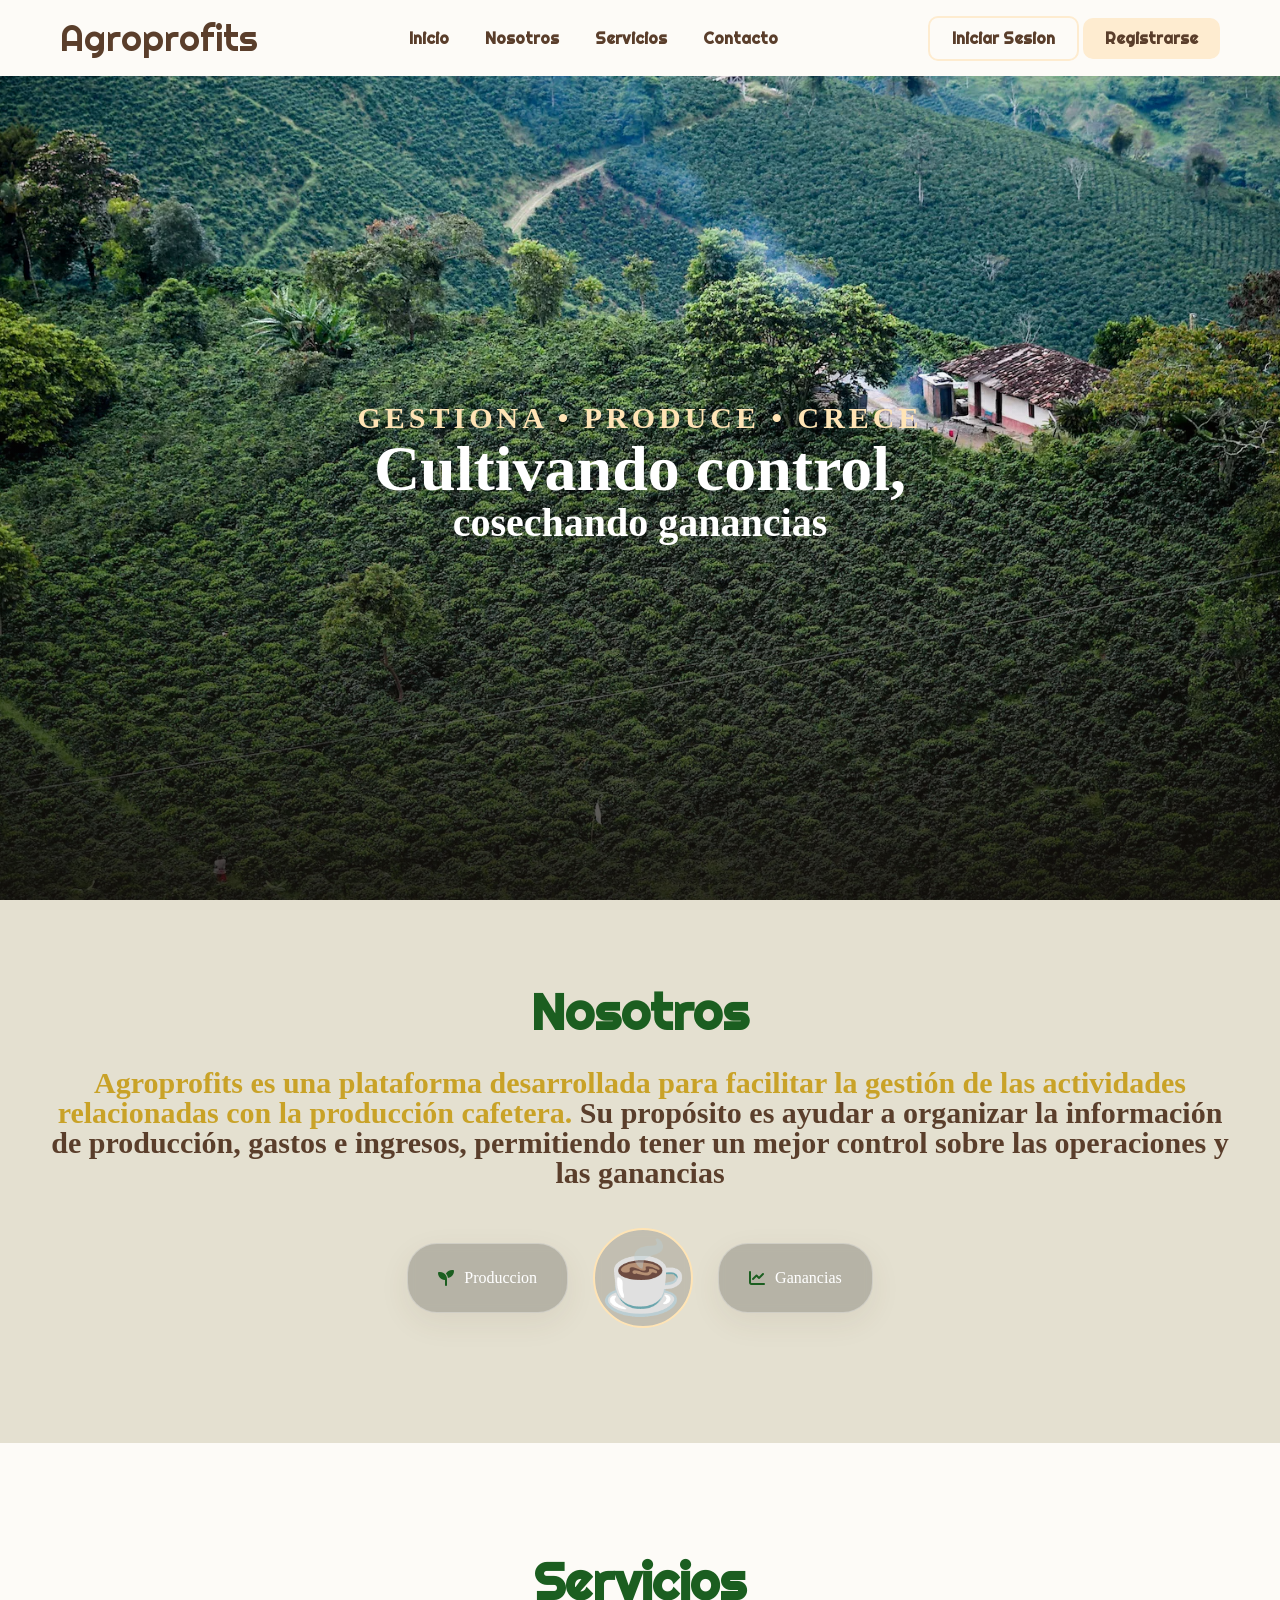
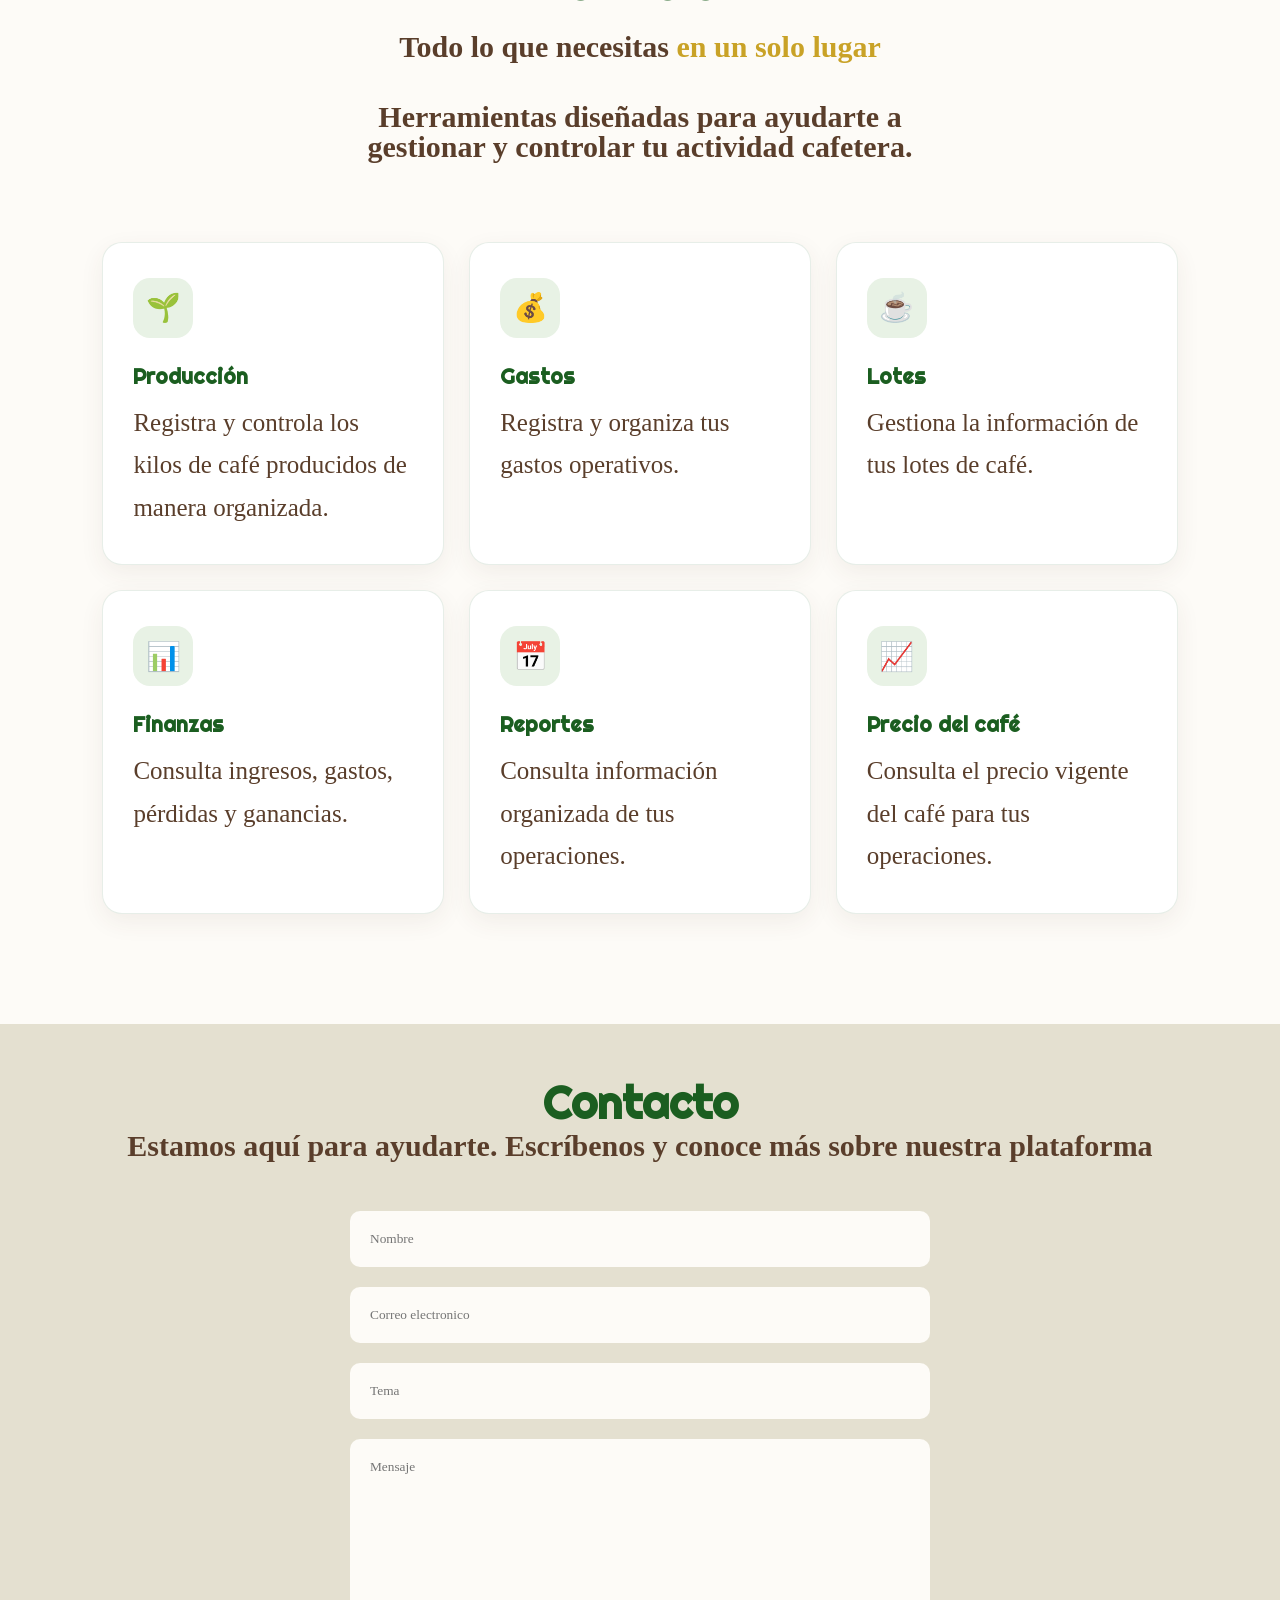
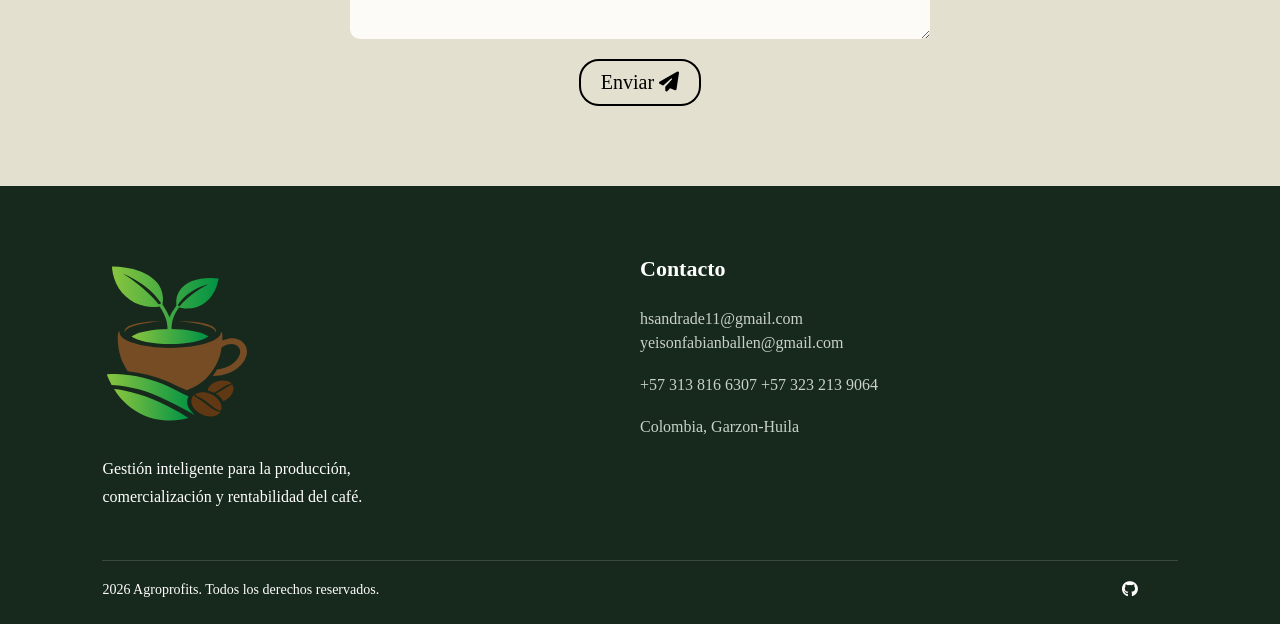
<file: index.html>
<!DOCTYPE html>
<html lang="en">
<head>
    <meta charset="UTF-8">
    <meta http-equiv="X-UA-Compatible" content="IE=edge">
    <meta name="viewport" content="width=device-width, initial-scale=1.0">
    <link rel="stylesheet" href="https://cdnjs.cloudflare.com/ajax/libs/font-awesome/6.3.0/css/all.min.css">
    <link rel="stylesheet" href="css/style.css">
    <title>Agroprofits</title>
</head>
<body>
    <!--Menu Header-->
    <div class="container-header">
        <header>
            <div class="logo">
                <a href="#">Agroprofits</a>
            </div>
            <nav id="nav">
                <ul>
                    <li><a href="#inicio" onclick="seleccionar()">Inicio</a></li>
                    <li><a href="#nosotros" onclick="seleccionar()">Nosotros</a></li>
                    <li><a href="#servicios" onclick="seleccionar()">Servicios</a></li>
                    <li><a href="#contacto" onclick="seleccionar()">Contacto</a></li>
                </ul>
            </nav>

            <div class="botones">
                <a href="./Inicio de secion/index.html" class="btn-login">Iniciar Sesion</a>
                <a href="./Registro Usuario/index.html" class="btn-register">Registrarse</a>
            </div>
            <div class="nav-responsive" onclick="mostrarOcultarMenu()">
                <i class="fa-solid fa-bars"></i>
            </div>
        </header>
    </div>

    <section id="inicio" class="inicio">
        <div class="container"></div>
        <div class="hero-content">
            <p class="hero-small">
                GESTIONA • PRODUCE • CRECE
            </p>
            <h1>
                Cultivando control,
                <span>cosechando ganancias</span>
            </h1>
    </section>

    <section id="nosotros" class="nosotros">
        <div class="container-section">
            <h2>Nosotros</h2>
            <p>
                <span>Agroprofits es una plataforma desarrollada para facilitar la gestión de las actividades relacionadas con la producción cafetera.</span>
                Su propósito es ayudar a organizar la información de producción, gastos e ingresos, permitiendo tener un mejor control sobre las operaciones y las ganancias
            </p>
        </div>
        <div class="coffe-elements">
            <div class="coffee-card">
                <i class="fa-solid fa-seedling"></i>
                <span>Produccion</span>
            </div>
            <div class="coffee-main">
                ☕️
            </div>
            <div class="coffee-card">
                <i class="fa-solid fa-chart-line"></i>
                <span>Ganancias</span>
            </div>
        </div>
    </section>

    <section id="servicios" class="servicios">
        <div class="container-servicios">
            <div class="servicios-titulo">
                <h2>Servicios</h2>
                <p>
                    Todo lo que necesitas
                    <span>en un solo lugar</span>
                </p>
                <p class="servicios-descripcion">
                    Herramientas diseñadas para ayudarte a gestionar
                    y controlar tu actividad cafetera.
                </p>
            </div>
            <div class="servicios-grid">
                <!-- Producción -->
                <div class="servicio-card">
                    <div class="servicio-icon">
                        🌱
                    </div>
                    <h3>Producción</h3>
                    <p>
                        Registra y controla los kilos de café
                        producidos de manera organizada.
                    </p>
                    <span class="servicio-arrow">→</span>
                </div>
                <!-- Gastos -->
                <div class="servicio-card">
                    <div class="servicio-icon">
                        💰
                    </div>
                    <h3>Gastos</h3>
                    <p>
                        Registra y organiza tus gastos
                        operativos.
                    </p>
                    <span class="servicio-arrow">→</span>
                </div>
                <!-- Lotes -->
                <div class="servicio-card">
                    <div class="servicio-icon">
                        ☕
                    </div>
                    <h3>Lotes</h3>
                    <p>
                        Gestiona la información de tus
                        lotes de café.
                    </p>
                    <span class="servicio-arrow">→</span>
                </div>
                <!-- Finanzas -->
                <div class="servicio-card">
                    <div class="servicio-icon">
                        📊
                    </div>
                    <h3>Finanzas</h3>
                    <p>
                        Consulta ingresos, gastos, pérdidas
                        y ganancias.
                    </p>
                    <span class="servicio-arrow">→</span>
                </div>
                <!-- Reportes -->
                <div class="servicio-card">
                    <div class="servicio-icon">
                        📅
                    </div>
                    <h3>Reportes</h3>
                    <p>
                        Consulta información organizada
                        de tus operaciones.
                    </p>
                    <span class="servicio-arrow">→</span>
                </div>
                <!-- Precios -->
                <div class="servicio-card">
                    <div class="servicio-icon">
                        📈
                    </div>
                    <h3>Precio del café</h3>
                    <p>
                        Consulta el precio vigente del café
                        para tus operaciones.
                    </p>
                    <span class="servicio-arrow">→</span>
                </div>
            </div>
        </div>
    </section>

    <section id="contacto" class="contacto">
        <div class="container-contacto">
                <h2>Contacto</h2>
                <p>
                    Estamos aquí para ayudarte. Escríbenos y conoce
                    más sobre nuestra plataforma
                </p>
            <div class="fila">
                <div class="col">
                    <input type="text" placeholder="Nombre">
                    <input type="email" placeholder="Correo electronico">
                    <input type="text" placeholder="Tema">
                    <textarea name="" id="" cols="30" rows="10" placeholder="Mensaje"></textarea>
                    <button>Enviar <i class="fa-solid fa-paper-plane"></i></button>
                </div>
            </div>
        </div>
    </section>

    <footer class="footer">
        <div class="footer-container">
            <div class="footer-info">
                <img src="img/logoAgro.svg" alt="Agroprofits" class="footer-logo">
                <p>
                    Gestión inteligente para la producción,
                    comercialización y rentabilidad del café.
                </p>
            </div>
            <div class="footer-contact">
                <h3>Contacto</h3>
                <p> hsandrade11@gmail.com  yeisonfabianballen@gmail.com</p>
                <p> +57 313 816 6307
                    +57 323 213 9064
                </p>
                <p> Colombia, Garzon-Huila</p>
            </div>
        </div>
        <div class="footer-bottom">
            <p>
                2026 Agroprofits. Todos los derechos reservados.
            </p>
            <div class="footer-social">
                <a href="https://hsandrade11.github.io/Portafolio/" target="_blank"><i class="fa-brands fa-github"></i></a>
                <a href="#"></a>
                <a href="#"></a>
            </div>
        </div>
    </footer>
<script src="./js/script.js"></script>
</body>
</html>
</file>
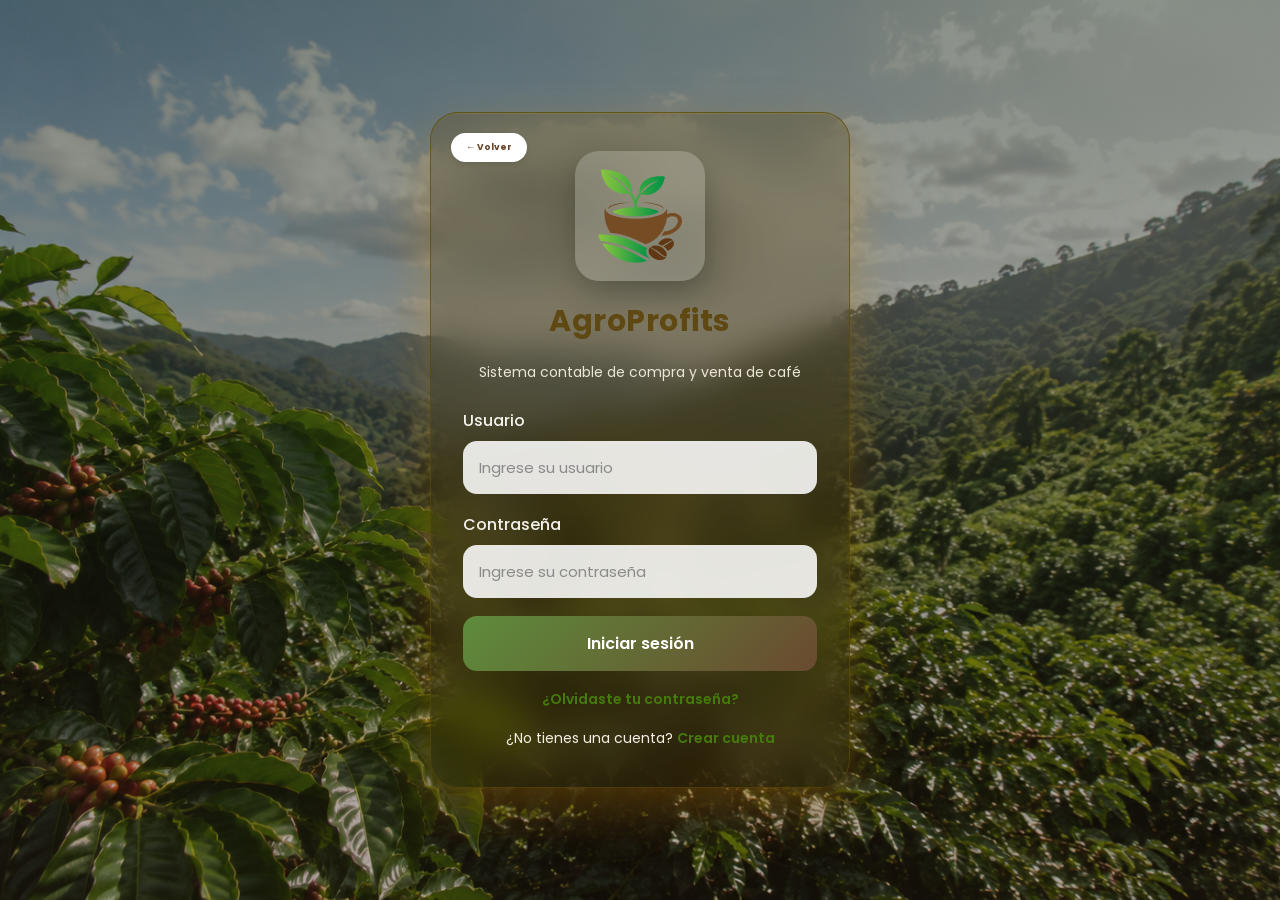
<file: Inicio de secion/index.html>
<!DOCTYPE html>
<html lang="en">
<head>
    <meta charset="UTF-8">
    <meta name="viewport" content="width=device-width, initial-scale=1.0">
    <title>Login/Agroprofits</title>
</head>

</body>
</html>
<div class="login-container">
    <a href="../index.html" class="flecha-regreso">← Volver</a>
    <img src="./img/logoAgro.svg" class="logo" alt="AgroProfits">

    <h2>AgroProfits</h2>
    <p class="subtitulo">Sistema contable de compra y venta de café</p>
    <link rel="stylesheet"  href="css/style.css">


    <form class="login-form">
        <label>Usuario</label>
        <input type="text" placeholder="Ingrese su usuario" required>
        <label>Contraseña</label>
        <input type="password" placeholder="Ingrese su contraseña" required>
        <button type="submit">Iniciar sesión</button>
        <p><a href="#">¿Olvidaste tu contraseña?</a></p>
        <div class="crear-cuenta">
            <p>¿No tienes una cuenta? <a
            href="../Registro Usuario/index.html">Crear cuenta </a></p>
        </div>
    </form>
</div>
</file>
<file: css/style.css>
@import url('https://fonts.googleapis.com/css2?family=Righteous&family=Work+Sans:wght@300;400;600;700&display=swap');

*{
    box-sizing: border-box;
    font-family: 'Works sans';
    margin: 0;
    padding: 0;
}

html{
    scroll-behavior: smooth;
}

.container-header{
    background: #FDFBF7;
    width: 100%;
    position: fixed;
    top: 0;
    left: 0;
    z-index: 100;
}

.container-header header{
    max-width: 1200px;
    margin: auto;
    display: flex;
    justify-content: space-between;
    align-items: center;
    padding: 15px 20px;
}

.container-header header .logo a{
    font-family: 'Righteous';
    font-size: 36px;
    color: #5A3E2B;
    text-decoration: none;
}

.container-header header .logo a:hover{
    color: #2F3B2C;
}

.container-header header ul{
    display: flex;
    list-style: none;
}

.container-header header nav ul li a{
    text-align: none;
    font-family: 'Righteous';
    color: #5A3E2B;
    margin: 0 15px;
    padding: 3px;
    transition: .5s;
    text-decoration: none;
    font-weight: bold;
}

.container-header header nav ul li a:hover{
    color: #2F3B2C;
}
.nav-responsive {
    background-color: #feecd0;
    color: #1B5E20;
    padding: 5px 10px;
    border-radius: 5px;
    cursor: pointer;
    display: none;
}

.btn-login{
    border: 2px solid #feecd0;
    color: #5A3E2B !important;
    font-weight: bold;
    padding: 10px 22px;
    border-radius: 10px;
    transition: .3s;
    text-decoration: none;
    font-family: 'Righteous';
}

.btn-login:hover{
    background: #feecd0; 
    transform: translateY(-3px); 
    box-shadow: 0 8px 20px rgba(0, 0, 0, 0.10);
}

.btn-login:hover::before { left: 150%; }

.btn-register{
    font-family: 'Righteous';
    background: #feecd0;
    color: #5A3E2B !important;
    padding: 10px 22px;
    border-radius: 10px;
    font-weight: 600;
    transition: .3s;
    text-decoration: none;
}

.btn-register:hover{
    transform: translateY(-3px) scale(1.03); 
    background: #ffe4b5;
    box-shadow: 0 10px 25px rgba(0, 0, 0, 0.12);
}

.btn-login:active, .btn-register:active { transform: scale(0.96); }

.inicio{
    position: relative;
    display: flex;
    align-items: center;
    justify-content: center;
    min-height: 100vh;
    text-align: center;
    background-size: cover;
    background-image: url(../img/fondo.png);
    background-position: center;
    color: #ffffff;
    background-color: #feecd0;
}

.container{
    position: absolute;
    inset: 0;
    background:
    linear-gradient(180deg, transparent 40%, rgba(20,16,12,0.82) 100%);
    }


.hero-content{
    position: relative;
    z-index: 2;
    width: 850px;
    max-width: 90%;
    padding-top: 70px;
}

.hero-small{
    font-size: 30px;
    font-weight: 600;
    letter-spacing: 4px;
    color: #ffe4b5;
    font-weight: bold;
}

.inicio h1{
    font-size: clamp(2rem, 5vw, 4rem);
    line-height: 1.05;
    margin-bottom: 25px;
}

.inicio h1 span{
    display: block;
    color: #fff;
    font-weight: bolder;
    font-size: 40px;
}

.nosotros{
    background: #E4E0D0;
    color: #fff;
    padding: 80px 20px;
}

.nosotros .container-section{
    max-width: 1200px;
    margin: auto;
}

.nosotros h2{
    font-size: 50px;
    font-family: 'Righteous';
    text-align: center;
    padding-bottom: 25px;
    color: #1B5E20;
}

.nosotros .container-section p{
    font-weight: bold;
    font-size: 30px;
    line-height: 30px;
    text-align: center;
    margin-bottom: 40px;
    color:#5A3E2B;
    
}

.nosotros .container-section p span{
color: #C9A227;
}

.coffe-elements{
    margin: 35px auto;
    display: flex;
    align-items: center;
    justify-content: center;
    gap: 25px;
}

.coffee-main{
    width: 100px;
    height: 100px;
    display: flex;
    align-items: center;
    justify-content: center;
    border-radius: 50%;
    font-size: 70px;
    background:rgba(0, 0, 0, 0.15);
    border: 2px solid #ffe4b5;
    backdrop-filter: blur(5px);
    cursor: pointer;
    overflow: hidden;
    transition:
    transform .4s ease,
    box-shadow .4s ease,
    border-color .4s ease;
}


.coffee-main:hover{
    transform: translateY(-5px);
    box-shadow: 0 20px 45px rgba(90, 62, 43, 0.18);
    border-color: #ffe4b5;
}


.coffee-card{
    display: flex;
    align-items: center;
    gap: 10px;
    padding: 25px 30px;
    border: 1px solid rgba(255,255,255,.35);
    background: rgba(0,0,0,.20);
    backdrop-filter: blur(5px);
    border-radius: 30px;
    box-shadow:0 10px 30px rgba(90, 62, 43, 0.08);
    cursor: pointer;
    overflow: hidden;
    transition:
    transform .4s ease,
    box-shadow .4s ease,
    border-color .4s ease;
}

.coffee-card i{
    color: #1B5E20;
}

.coffee-card:hover{
    transform: translateY(-5px);
    box-shadow:
        0 20px 45px rgba(90, 62, 43, 0.18);
    border-color: rgba(27, 94, 32, 0.35);
}


.servicios{
    width: 100%;
    padding: 110px 8%;
    background:  #fdfbf7;
}

.container-servicios{
    max-width: 1200px;
    margin: auto;
}

.servicios-titulo{
    text-align: center;
    margin-bottom: 80px;
}

.servicios-titulo h2{
    font-family: 'Righteous';
    color: #1B5E20;
    font-size: clamp(2rem, 4vw, 3.5rem);
    line-height: 1.15;
    margin-bottom: 20px;
}

.servicios-titulo p{
    font-weight: bold;
    font-size: 30px;
    line-height: 30px;
    text-align: center;
    margin-bottom: 40px;
    color:#5A3E2B
}

.servicios-titulo p span{
    color: #C9A227;
}

.servicios-descripcion{
    max-width: 600px;
    margin: auto;
    color: #5A3E2B;
    line-height: 1.7;
}

.servicios-grid{
    display: grid;
    grid-template-columns: repeat(3, 1fr);
    gap: 25px;
}

.servicio-card{
    position: relative;
    padding: 35px 30px;
    background: #FFFFFF;
    border-radius: 20px;
    border: 1px solid rgba(27, 94, 32, 0.10);
    box-shadow:
        0 8px 25px rgba(90, 62, 43, 0.07);
    overflow: hidden;
    cursor: pointer;
    transition:
        transform .4s ease,
        box-shadow .4s ease,
        border-color .4s ease;
}

.servicio-card:hover{
    transform: translateY(-10px);
    box-shadow:
        0 20px 40px rgba(90, 62, 43, 0.15);
    border-color: rgba(27, 94, 32, 0.25);
}

.servicio-icon{
    width: 60px;
    height: 60px;
    display: flex;
    align-items: center;
    justify-content: center;
    margin-bottom: 25px;
    border-radius: 17px;
    background: #E8F2E5;
    font-size: 28px;
    transition:
        transform .4s ease,
        background .4s ease;
}

.servicio-card:hover .servicio-icon{
    transform: scale(1.12) rotate(-5deg);
    background: #D6EACF;
}

.servicio-card h3{
    color: #1B5E20;
    font-family: 'Righteous';
    font-size: 21px;
    margin-bottom: 12px;
}

.servicio-card p{
    color: #5A3E2B;
    font-size: 25px;
    line-height: 1.7;
    margin: 0;
}

.servicio-arrow{
    position: absolute;
    right: 25px;
    bottom: 25px;
    color: #1B5E20;
    font-size: 22px;
    opacity: 0;
    transform: translateX(-10px);
    transition:
        opacity .3s ease,
        transform .3s ease;
}

.servicio-card:hover .servicio-arrow {
    opacity: 1;
    transform: translateX(0);
}

.contacto{
    background-color: #E4E0D0;
    color: #5A3E2B;
    padding: 50px 0;
}

.contacto .container-contacto{
    max-width: 1200px;
    margin: auto;
}

.contacto h2{
    font-family: 'Righteous';
    font-size: 45px;
    text-align: center;
    padding-bottom: 20px 0;
    color: #1B5E20;
}

.contacto p{
    font-weight: bold;
    font-size: 30px;
    line-height: 30px;
    text-align: center;
    margin-bottom: 40px;
} 

.contacto .fila{
    display: flex;
    justify-content: center;
}

.contacto .col{
    width: 50%;
    padding: 10px;
    position: relative;
}

.contacto .col input, .contacto .col textarea{
    display: block;
    width: 100%;
    padding: 20px;
    border: none;
    background-color:#fdfbf7;
    color: #000000;
    margin-bottom: 20px;
    border-radius: 10px;
}

.contacto button{
    cursor: pointer;
    background-color: transparent;
    border: 2px solid #000;
    width: fit-content;
    display: block;
    margin: 20px auto;
    padding: 10px 20px;
    font-size: 20px;
    color: #000000;
    position: relative;
    overflow: hidden;
    z-index: 10;
    border-radius: 20px;
}

.footer {
    background-color:  #17281c;
    color: white;
    padding: 70px 8% 25px;
}

.footer-container {
    max-width: 1200px;
    margin: 0 auto;
    display: grid;
    grid-template-columns: 2fr 1fr 1fr;
    gap: 30px;
}

.footer-logo {
    width: 150px;
    margin-bottom: 20px;
}

.footer-info p {
    max-width: 350px;
    line-height: 1.7;
    color: #ffffff;
}

.footer-contact h3 {
    margin: 0 0 25px;
    font-size: 22px;
}

.footer-contact p {
    display: flex;
    align-items: center;
    gap: 12px;
    margin: 0 0 18px;
    color: #c9d2ca;
    line-height: 1.5;
}

.footer-bottom {
    max-width: 1200px;
    margin: 50px auto 0;
    padding-top: 20px;
    border-top: 1px solid rgba(255, 255, 255, 0.15);
    display: flex;
    justify-content: space-between;
    align-items: center;
}

.footer-bottom p {
    color: #ffffff;
    font-size: 14px;

}

.footer-social {
    display: flex;
    gap: 20px;
}

.footer-social a {
    color: #ffffff;
    text-decoration: none;
    transition: 0.3s;
    cursor: pointer;
}

@media screen and (max-width: 980px) {
    .container-header header nav {
        display: none;
    }
    .botones {
        display: flex;
        gap: 30px;
    }
    .nav-responsive {
        display: flex;
        align-items: center;
        justify-content: center;
    }
    .container-header header nav.responsive {
        display: block;
        position: absolute;
        top: 75px;
        right: 0;
        background-color: #FDFBF7;
        width: 180px;
        box-shadow: 0 10px 25px rgba(0,0,0,.10);
    }
    .container-header header nav.responsive ul {
        display: block;
    }
    .container-header header nav.responsive ul li {
        list-style: none;
        border-bottom: 1px solid rgba(27, 94, 32, .15);
        padding: 10px 0;
    }
    .container-header header nav.responsive ul li a {
        display: block;
        color: #1B5E20 !important;
        margin: 0;
        text-align: center;
    }
    .hero-content {
        width: 90%;
        max-width: 850px;
        padding-top: 70px;
    }
    .nosotros .container-section {
        width: 100%;
    }
    .nosotros .container-section p {
        font-size: 22px;
        line-height: 1.5;
    }
    .coffe-elements {
        flex-wrap: wrap;
    }
    .servicios-grid {
        grid-template-columns: repeat(2, 1fr);
    }
    .servicio-card p {
        font-size: 20px;
    }
    .contacto .col {
        width: 70%;
    }
    .footer-container {
        grid-template-columns: 1fr 1fr;
    }

}

@media screen and (max-width: 480px) {
    .container-header header {
        padding: 12px 15px;
    }
    .container-header header .logo a {
        font-size: 28px;
    }
    .botones {
        gap: 8px;
    }
    .btn-login,
    .btn-register {
        font-size: 14px;
        padding: 8px 12px;
    }
    .nav-responsive {
        padding: 5px 8px;
    }
    .hero-content {
        width: 100%;
        max-width: 100%;
        padding: 80px 20px 0;
    }
    .hero-small {
        font-size: 20px;
        letter-spacing: 2px;
    }
    .inicio h1 {
        margin-bottom: 15px;
    }
    .inicio h1 span {
        font-size: 30px;
    }
    .nosotros {
        padding: 60px 15px;
    }
    .nosotros h2 {
        font-size: 36px;
    }
    .nosotros .container-section p {
        font-size: 19px;
        line-height: 1.4;
    }
    .servicios {
        padding: 70px 15px;
    }
    .servicios-titulo {
        margin-bottom: 50px;
    }
    .servicios-titulo p {
        font-size: 19px;
        line-height: 1.4;
    }
    .servicios-grid {
        grid-template-columns: 1fr;
        gap: 20px;
    }
    .servicio-card {
        padding: 25px 20px;
    }
    .servicio-card p {
        font-size: 17px;
        line-height: 1.5;
    }
    .contacto {
        padding: 60px 15px;
    }

    .contacto h2 {
        font-size: 36px;
    }

    .contacto p {
        font-size: 19px;
        line-height: 1.4;
    }

    .contacto .col {
        width: 100%;
    }
    .footer {
        padding: 50px 20px 25px;
    }
    .footer-container {
        grid-template-columns: 1fr;
        text-align: center;
    }
    .footer-info p {
        margin: auto;
    }
    .footer-contact p {
        justify-content: center;
    }
    .footer-bottom {
        flex-direction: column;
        gap: 20px;
        text-align: center;
    }
}
</file>
<file: Inicio de secion/css/style.css>
@import url('https://fonts.googleapis.com/css2?family=Poppins:wght@300;400;500;600;700&display=swap');

:root{
    --verde:#5D8C3B;
    --verde-oscuro:#355C2C;
    --cafe:#6A4A2F;
    --crema:#5f4812;
    --blanco:rgba(248, 248, 247, 0.9);
}

*{
    margin:0;
    padding:0;
    box-sizing:border-box;
    font-family:'Poppins',sans-serif;
}

.flecha-regreso {
position: absolute; 
top: 20px;
left: 20px;
text-decoration: none;
font-size: 9px;
font-weight: bold;
color: #6b4226; 
background-color: #ffffff;
padding: 8px 15px;
border-radius: 20px;
box-shadow: 0 2px 5px rgba(0,0,0,0.1);
transition: 0.3s;
}

.flecha-regreso:hover {
background-color: #6b4226;
color: white;
}
body{
    
    min-height:100vh;
    display:flex;
    justify-content:center;
    align-items:center;
    padding:20px;
    background:
    linear-gradient(rgba(18,35,18,.45), rgba(45,30,18,.35)),
    url("../img/logo.png");
    background-size:cover;
    background-position:center;
    background-repeat:no-repeat;
    background-attachment:fixed;
}

.login-container{
    width:100%;
    max-width:420px;
    padding:38px 32px;

    background:rgba(91, 65, 5, 0.285);
    backdrop-filter:blur(18px);
    -webkit-backdrop-filter:blur(18px);
    border:1px solid rgba(94, 73, 8, 0.697);
    border-radius:28px;

    box-shadow:
        0 20px 50px rgba(199, 127, 12, 0.35),
        inset 0 1px 1px rgba(209, 176, 9, 0.2);
    text-align:center;
    animation:entrada .8s ease;
}

@keyframes entrada{
    from{
        opacity:0;
        transform:translateY(35px);
    }
    to{
        opacity:1;
        transform:translateY(0);
    }
}

.logo{
    width:130px;
    height:130px;
    display:block;
    margin:0 auto 18px;
    object-fit:contain;
    background:rgba(255,255,255,.18);
    border-radius:24px;
    padding:12px;
    box-shadow:0 10px 30px rgba(0,0,0,.25);
    transition:.4s ease;
}

.logo:hover{
    transform:scale(1.06) rotate(-2deg);
    box-shadow:0 18px 35px rgba(73, 135, 28, 0.529);
}

.login-container h2{
    color:var(--crema);
    font-size:30px;
    font-weight:700;
    letter-spacing:.5px;
    margin-bottom:6px;
}

.subtitulo{
    color:#ECE6D8;
    font-size:14px;
    margin-bottom:25px;
}

label{
    display:block;
    text-align:left;
    color:#F4F2EB;
    margin-bottom:8px;
    font-weight:500;
}

input{
    width:100%;
    padding:15px 16px;
    margin-bottom:18px;
    border:none;
    outline:none;
    border-radius:14px;
    background:var(--blanco);
    color:#3A2C1F;
    font-size:15px;
    transition:.3s;
}

input::placeholder{
    color:#8A8A8A;
}

input:focus{
    background:#fff;
    transform:translateY(-2px);
    box-shadow:0 0 0 4px rgba(93,140,59,.25);
}


button{
    width:100%;
    padding:15px;
    border:none;
    border-radius:14px;
    background:linear-gradient(135deg,var(--verde),var(--cafe));
    color:#fff;
    font-size:16px;
    font-weight:600;
    cursor:pointer;
    transition:.35s;
}

button:hover{
    transform:translateY(-3px);
    box-shadow:0 14px 30px rgba(53,92,44,.35);
}

button:active{
    transform:scale(.98);
}

p{
    margin-top:18px;
    color:#F5F0E6;
    font-size:14px;
}

p a{
    color:#457b0b;
    text-decoration:none;
    font-weight:600;
    transition:.3s;
}

p a:hover{
    color:#fff;
}


.error{
    color:#FFD7D7;
    text-align:left;
    margin:-8px 0 12px;
    font-size:13px;
}

@media (max-width:768px){

    .login-container{
        max-width:90%;
        padding:32px 26px;
    }

    .logo{
        width:110px;
        height:110px;
    }

    .login-container h2{
        font-size:26px;
    }
}

@media (max-width:480px){

    body{
        padding:15px;
        background-attachment:scroll;
    }

    .login-container{
        max-width:100%;
        padding:26px 20px;
        border-radius:22px;
    }

    .logo{
        width:95px;
        height:95px;
        padding:10px;
    }

    .login-container h2{
        font-size:22px;
    }

    .subtitulo{
        font-size:13px;
    }

    input,
    button{
        padding:13px;
        font-size:14px;
    }
}
</file>
